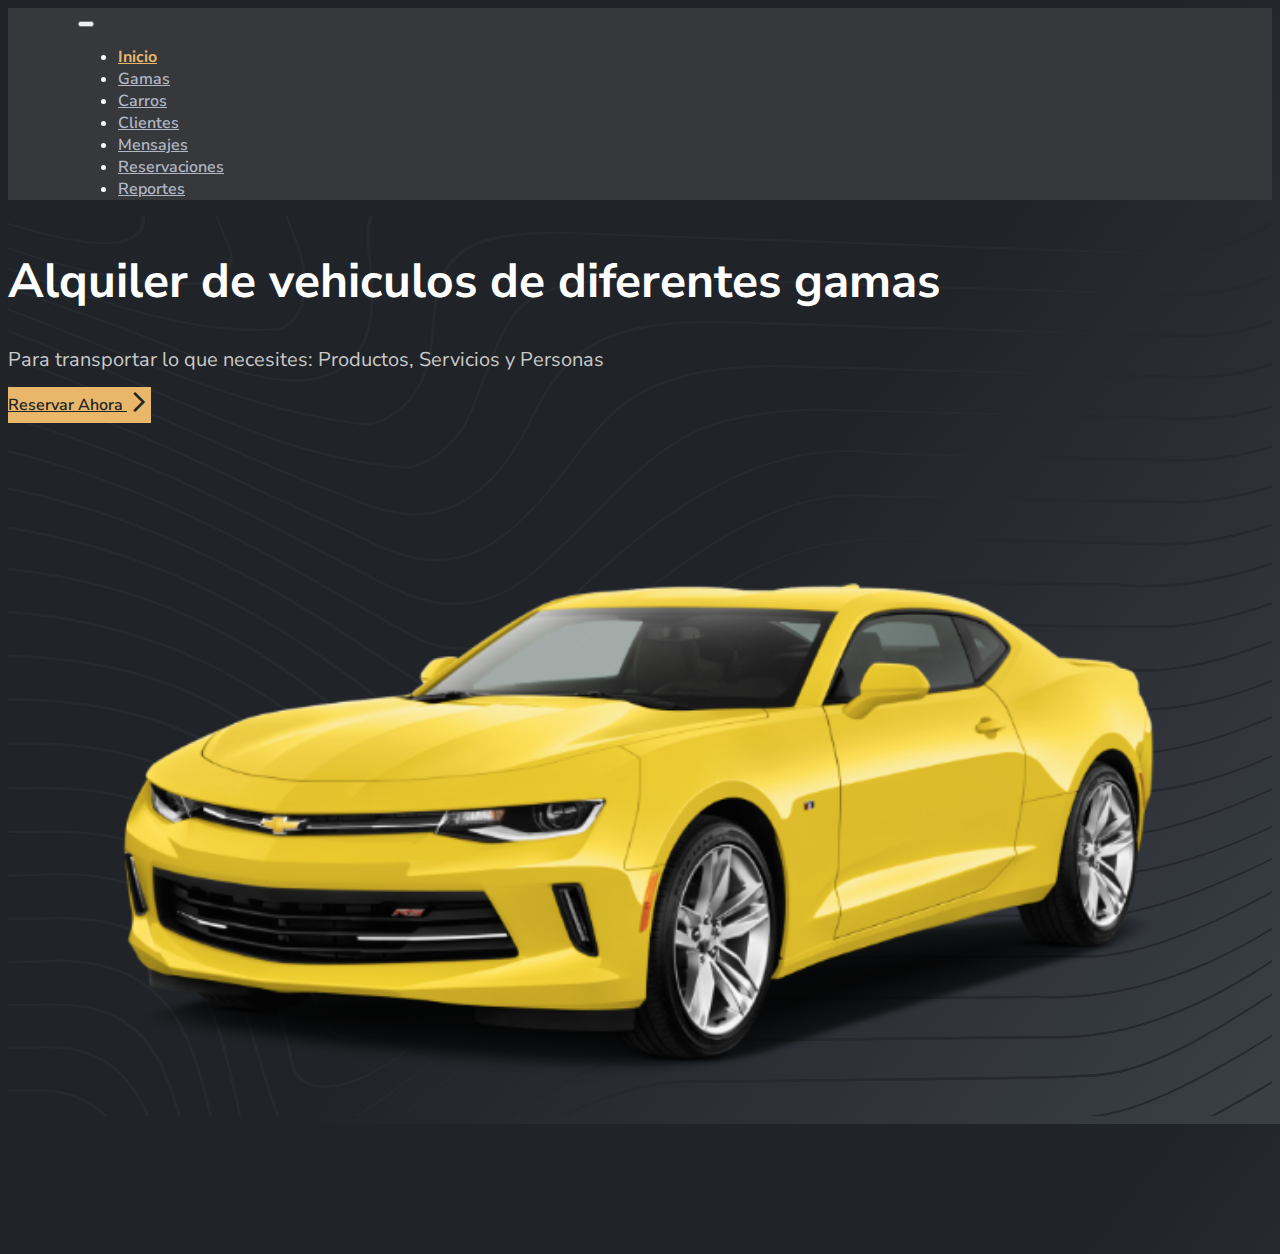
<file: index.html>
<!DOCTYPE html>
<html lang="en">
  <head>
    <meta charset="UTF-8" />
    <meta http-equiv="X-UA-Compatible" content="IE=edge" />
    <meta name="viewport" content="width=device-width, initial-scale=1.0" />
    <link
      href="https://cdn.jsdelivr.net/npm/bootstrap@5.2.2/dist/css/bootstrap.min.css"
      rel="stylesheet"
      integrity="sha384-Zenh87qX5JnK2Jl0vWa8Ck2rdkQ2Bzep5IDxbcnCeuOxjzrPF/et3URy9Bv1WTRi"
      crossorigin="anonymous"
    />
    <link rel="stylesheet" href="https://fonts.googleapis.com/css2?family=Material+Symbols+Outlined:opsz,wght,FILL,GRAD@20..48,100..700,0..1,-50..200" />
    <link rel="stylesheet" href="style.css" />

    <title>Rent-a-Car</title>
  </head>
  <body id="index">
    <!-- Navbar  -->

    <nav id="navbar" class="navbar navbar-expand-lg bg-light">
      <div class="container-fluid">
        <button
          class="navbar-toggler"
          type="button"
          data-bs-toggle="collapse"
          data-bs-target="#navbarNav"
          aria-controls="navbarNav"
          aria-expanded="false"
          aria-label="Toggle navigation"
        >
          <span class="navbar-toggler-icon"></span>
        </button>
        <div class="collapse navbar-collapse" id="navbarNav">
          <ul class="navbar-nav">
            <li class="nav-item">
              <a href="index.html" class="nav-link active">Inicio</a>
            </li>
            <li class="nav-item">
              <a class="nav-link" aria-current="page" href="./views/gamas.html"
                >Gamas</a
              >
            </li>
            <li class="nav-item">
              <a class="nav-link" href="./views/carros.html">Carros</a>
            </li>
            <li class="nav-item">
              <a class="nav-link" href="./views/clientes.html">Clientes</a>
            </li>
            <li class="nav-item">
              <a class="nav-link" href="./views/mensajes.html">Mensajes</a>
            </li>
            <li class="nav-item">
              <a class="nav-link" href="./views/reservacion.html">Reservaciones</a>
            </li>
            <li class="nav-item">
              <a class="nav-link" href="./views/reportes.html">Reportes</a>
            </li>
          </ul>
        </div>
      </div>
    </nav>

    <div class="home-container">
      <div class="container h-100">
        <div class="row h-100">
          <div class="col">
        
            <div>
                <h1 class="mb-4">Alquiler de vehiculos de diferentes gamas</h1>

                <h2 class="mb-5">
                  Para transportar lo que necesites: Productos, Servicios y Personas
                </h2>
    
                <a  href="./views/reservacion.html" type="button" class="btn btn-primary btn-lg"> Reservar Ahora <span class="material-symbols-outlined">
                    arrow_forward_ios
                    </span>
                </a>
    
            </div>

          </div>
          <div class="col">
            <img src="./assets/Image 8.png" alt="" />
          </div>
        </div>
      </div>
    </div>

    <!-- Bootstrap Scripts -->

    <script
      src="https://cdn.jsdelivr.net/npm/@popperjs/core@2.11.6/dist/umd/popper.min.js"
      integrity="sha384-oBqDVmMz9ATKxIep9tiCxS/Z9fNfEXiDAYTujMAeBAsjFuCZSmKbSSUnQlmh/jp3"
      crossorigin="anonymous"
    ></script>
    <script
      src="https://cdn.jsdelivr.net/npm/bootstrap@5.2.2/dist/js/bootstrap.min.js"
      integrity="sha384-IDwe1+LCz02ROU9k972gdyvl+AESN10+x7tBKgc9I5HFtuNz0wWnPclzo6p9vxnk"
      crossorigin="anonymous"
    ></script>
  </body>
</html>
</file>
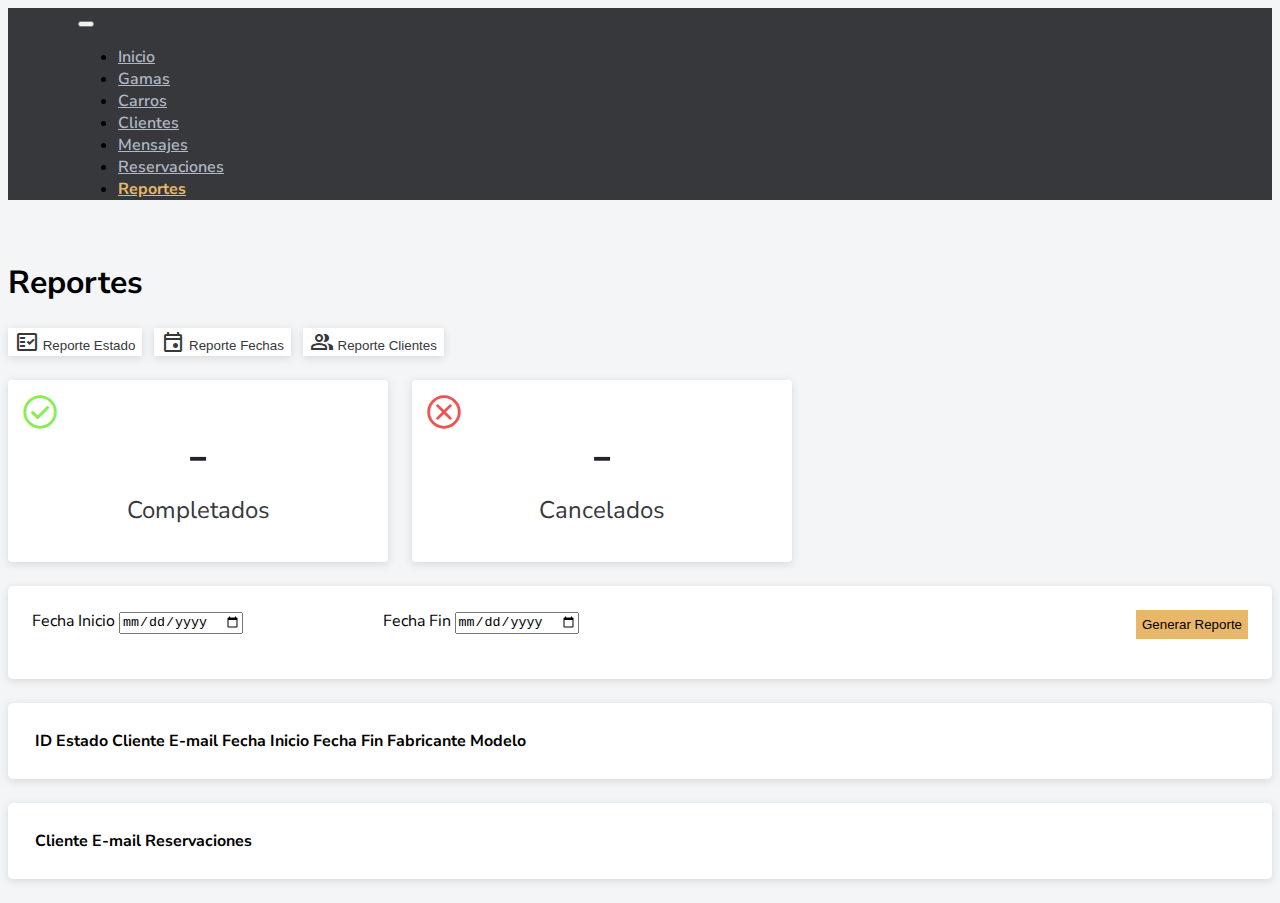
<file: views/reportes.html>
<!DOCTYPE html>
<html lang="en">
  <head>
    <meta charset="UTF-8" />
    <meta http-equiv="X-UA-Compatible" content="IE=edge" />
    <meta name="viewport" content="width=device-width, initial-scale=1.0" />
    <script type="text/javascript" src="../js/reportes.js"></script>
    <link
      href="https://cdn.jsdelivr.net/npm/bootstrap@5.2.2/dist/css/bootstrap.min.css"
      rel="stylesheet"
      integrity="sha384-Zenh87qX5JnK2Jl0vWa8Ck2rdkQ2Bzep5IDxbcnCeuOxjzrPF/et3URy9Bv1WTRi"
      crossorigin="anonymous"
    />
    <link
      rel="stylesheet"
      href="https://fonts.googleapis.com/css2?family=Material+Symbols+Outlined:opsz,wght,FILL,GRAD@20..48,100..700,0..1,-50..200"
    />
    <link rel="stylesheet" href="../style.css" />

    <title>Rent-a-Car - Reportes</title>
  </head>
  <body>
    <!-- Navbar  -->

    <nav id="navbar" class="navbar navbar-expand-lg bg-light">
      <div class="container-fluid">
        <button
          class="navbar-toggler"
          type="button"
          data-bs-toggle="collapse"
          data-bs-target="#navbarNav"
          aria-controls="navbarNav"
          aria-expanded="false"
          aria-label="Toggle navigation"
        >
          <span class="navbar-toggler-icon"></span>
        </button>
        <div class="collapse navbar-collapse" id="navbarNav">
          <ul class="navbar-nav">
            <li class="nav-item">
              <a href="../index.html" class="nav-link">Inicio</a>
            </li>
            <li class="nav-item">
              <a class="nav-link" aria-current="page" href="gamas.html"
                >Gamas</a
              >
            </li>
            <li class="nav-item">
              <a class="nav-link" href="carros.html">Carros</a>
            </li>
            <li class="nav-item">
              <a class="nav-link" href="clientes.html">Clientes</a>
            </li>
            <li class="nav-item">
              <a class="nav-link" href="mensajes.html">Mensajes</a>
            </li>
            <li class="nav-item">
              <a class="nav-link" href="reservacion.html">Reservaciones</a>
            </li>
            <li class="nav-item">
              <a class="nav-link active" href="reportes.html">Reportes</a>
            </li>
          </ul>
        </div>
      </div>
    </nav>

    <div class="container main-container">
      <h1>Reportes</h1>

      <div class="container buttons-container">
        <button id="btn-report-status" onclick="showStatus()" class="btn btn-secondary">
          <span class="material-symbols-outlined"> fact_check </span>
          Reporte Estado
        </button>
        <button id="btn-report-dates" class="btn btn-secondary" onclick="showDatesForm()">
          <span class="material-symbols-outlined"> event </span>
          Reporte Fechas
        </button>
        <button id="btn-report-clients"class="btn btn-secondary" onclick="getAndUpdateTableClients()">
          <span class="material-symbols-outlined"> group </span>

          Reporte Clientes
        </button>
      </div>

      <div id="cards-container" class="container cards-container d-none">
        <div class="report-card">
          <span class="material-symbols-outlined completed"> check_circle </span>
          <div id="completed-value" class="value">-</div>
          <div class="tag">Completados</div>
        </div>
        <div class="report-card">
          <span class="material-symbols-outlined cancelled">
            cancel
            </span>
          <div id="cancelled-value" class="value">-</div>
          <div class="tag">Cancelados</div>
        </div>
      </div>

      <!-- Form -->

      <div id="dates-form" class="container form-container sub-container d-none">
        <div class="input-container grow">
          <label for="startDay" class="form-label">Fecha Inicio</label>
          <input
            class="form-control mb-3"
            type="date"
            id="start-date"
         
          />
        </div>

        <div class="input-container grow">
          <label for="startDay" class="form-label">Fecha Fin</label>
          <input
            class="form-control mb-3"
            type="date"
            id="end-date"
         
          />
        </div>

        <div class="input-container grow"></div>

        <div class="input-container grow"></div>
        <div class="input-container grow"></div>

        <div class="button-container">
          <button onclick="getStartEndDateForm()" type="button" class="btn btn-primary">Generar Reporte</button>
        </div>
      </div>

      <!-- Table -->

      <div  id="dates-table" class="container sub-container d-none">
        <table class="table">
          <thead>
            <tr>
              <th scope="col">ID</th>
              <th scope="col">Estado</th>
              <th scope="col">Cliente</th>
              <th scope="col">E-mail</th>
              <th scope="col">Fecha Inicio</th>
              <th scope="col">Fecha Fin</th>
              <th scope="col">Fabricante</th>
              <th scope="col">Modelo</th>
            <th></th>
            </tr>
          </thead>
          <tbody id="tableBody-Dates">
         
          </tbody>
        </table>
      </div>



      <div  id="clients-table" class="container sub-container d-none">
        <table class="table">
          <thead>
            <tr>
              <th scope="col">Cliente</th>
              <th scope="col">E-mail</th>
              <th scope="col">Reservaciones</th>
        
            </tr>
          </thead>
          <tbody id="tableBody-clients">
    
          </tbody>
        </table>
      </div>
    </div>

    <!-- Bootstrap Scripts -->
    <script type="text/javascript">
     window.onload = getAndUpdateCards();
    </script>
    <script
      src="https://cdn.jsdelivr.net/npm/@popperjs/core@2.11.6/dist/umd/popper.min.js"
      integrity="sha384-oBqDVmMz9ATKxIep9tiCxS/Z9fNfEXiDAYTujMAeBAsjFuCZSmKbSSUnQlmh/jp3"
      crossorigin="anonymous"
    ></script>
    <script
      src="https://cdn.jsdelivr.net/npm/bootstrap@5.2.2/dist/js/bootstrap.min.js"
      integrity="sha384-IDwe1+LCz02ROU9k972gdyvl+AESN10+x7tBKgc9I5HFtuNz0wWnPclzo6p9vxnk"
      crossorigin="anonymous"
    ></script>
  </body>
</html>
</file>
<file: style.css>
@import url("https://fonts.googleapis.com/css2?family=Nunito+Sans:wght@200;300;400;600;700;800;900&display=swap");
textarea:focus,
input[type="text"]:focus,
input[type="password"]:focus,
input[type="datetime"]:focus,
input[type="datetime-local"]:focus,
input[type="date"]:focus,
input[type="month"]:focus,
input[type="time"]:focus,
input[type="week"]:focus,
input[type="number"]:focus,
input[type="email"]:focus,
input[type="url"]:focus,
input[type="search"]:focus,
input[type="tel"]:focus,
input[type="color"]:focus,
select:focus,
.uneditable-input:focus {
  border: 1px solid #E8B769 !important;
  -webkit-box-shadow: none !important;
          box-shadow: none !important;
}

.material-symbols-outlined {
  vertical-align: sub;
}

body {
  font-family: 'Nunito Sans', sans-serif;
  -webkit-font-smoothing: antialiased;
  -moz-osx-font-smoothing: grayscale;
}

#index {
  color: white;
  background: #202327;
  background: linear-gradient(128deg, #202327 54%, #3b4047 100%);
}

#index h1 {
  font-size: 48px;
  font-weight: 700;
}

#index h2 {
  font-size: 20px;
  font-weight: 400;
  color: #C9C9C9;
}

#index .home-container {
  background-image: url("./assets/Gradient_Geometric_Lines_Pattern [Converted].svg");
  height: 100vh;
}

#index .home-container .col {
  display: -webkit-box;
  display: -ms-flexbox;
  display: flex;
  -webkit-box-orient: vertical;
  -webkit-box-direction: normal;
      -ms-flex-flow: column;
          flex-flow: column;
  -ms-flex-item-align: center;
      align-self: center;
}

#index .btn-primary {
  color: #202327;
  font-weight: 600;
}

.navbar {
  background-color: #36383C !important;
  padding-left: 70px;
  padding-right: 70px;
}

.navbar a {
  color: #B1B7C4;
  font-weight: 600;
}

.navbar a.active {
  color: #E8B769 !important;
  font-weight: 700;
}

.navbar a.active:hover {
  color: #eeca91 !important;
}

.navbar a:hover {
  color: white !important;
}

body {
  background-color: #F3F5F7;
}

.buttons-container {
  display: -webkit-box;
  display: -ms-flexbox;
  display: flex;
  -webkit-box-orient: horizontal;
  -webkit-box-direction: normal;
      -ms-flex-flow: row;
          flex-flow: row;
  gap: 12px;
  margin-bottom: 24px;
  padding: 0;
}

.buttons-container .btn-secondary {
  background-color: white;
  -webkit-box-shadow: rgba(99, 99, 99, 0.2) 0px 2px 8px 0px;
          box-shadow: rgba(99, 99, 99, 0.2) 0px 2px 8px 0px;
  color: #36383C;
  border: none;
  border: 1px solid white;
}

.buttons-container .btn-secondary.active {
  border: 1px solid #E8B769;
  background-color: #f9fafa;
}

.cards-container {
  display: -webkit-box;
  display: -ms-flexbox;
  display: flex;
  -webkit-box-orient: horizontal;
  -webkit-box-direction: normal;
      -ms-flex-flow: row;
          flex-flow: row;
  gap: 24px;
  margin-bottom: 24px;
  padding: 0;
}

.cards-container .report-card {
  min-width: 250px;
  background-color: white;
  -webkit-box-shadow: rgba(99, 99, 99, 0.2) 0px 2px 8px 0px;
          box-shadow: rgba(99, 99, 99, 0.2) 0px 2px 8px 0px;
  color: #36383C;
  border: none;
  padding: 36px 65px;
  border-radius: 4px;
  position: relative;
  text-align: center;
}

.cards-container .report-card .value {
  font-size: 57px;
  font-weight: 600px;
  color: #202327;
}

.cards-container .report-card .tag {
  font-size: 24px;
  color: #36383C;
}

.cards-container .report-card .completed {
  color: #88ED52;
}

.cards-container .report-card .cancelled {
  color: #ED5353;
}

.cards-container .report-card .material-symbols-outlined {
  position: absolute;
  top: 12px;
  left: 12px;
  font-size: 40px;
}

.main-container {
  padding-top: 24px;
}

.main-container h1 {
  font-size: 32px;
  margin-bottom: 24px;
}

.sub-container {
  margin-bottom: 24px;
  padding: 24px;
  border-radius: 5px;
  background-color: white;
  -webkit-box-shadow: rgba(99, 99, 99, 0.2) 0px 2px 8px 0px;
          box-shadow: rgba(99, 99, 99, 0.2) 0px 2px 8px 0px;
}

.form-container {
  display: -webkit-box;
  display: -ms-flexbox;
  display: flex;
  -webkit-box-orient: horizontal;
  -webkit-box-direction: normal;
      -ms-flex-flow: row;
          flex-flow: row;
  gap: 16px;
}

.form-container .input-container .input-group {
  width: 100% !important;
}

.form-container .input-container .input-group input {
  width: 100% !important;
}

.form-container .input-container .form-container.user-age {
  max-width: -webkit-min-content;
  max-width: -moz-min-content;
  max-width: min-content;
}

.form-container .input-container.grow {
  -webkit-box-flex: 1;
      -ms-flex-positive: 1;
          flex-grow: 1;
}

.form-container .button-container {
  -ms-flex-item-align: end;
      align-self: flex-end;
}

.form-container .button-container .btn {
  margin-bottom: 1rem !important;
}

.btn.btn-primary {
  background-color: #E8B769;
  border: none;
  padding-top: 7px;
  padding-bottom: 7px;
}

.btn.btn-primary:active {
  background-color: #eeca91;
}

table tr th {
  vertical-align: middle;
}

table tr td {
  vertical-align: middle;
}

table tr th:last-child {
  text-align: right !important;
}

table tr td:last-child {
  text-align: right !important;
}

table tr .table-btn {
  background-color: white;
  border: none;
}

table tr .table-btn.btn-delete {
  color: #B23333;
}

table tr .table-btn.btn-update {
  color: #E8B769;
  margin-right: 12px !important;
}

table tr:hover .table-btn {
  border: none;
}

table tr:hover .table-btn.btn-delete {
  color: white;
  background-color: #B23333;
}

table tr:hover .table-btn.btn-update {
  color: white;
  background-color: #E8B769;
}
/*# sourceMappingURL=style.css.map */
</file>
